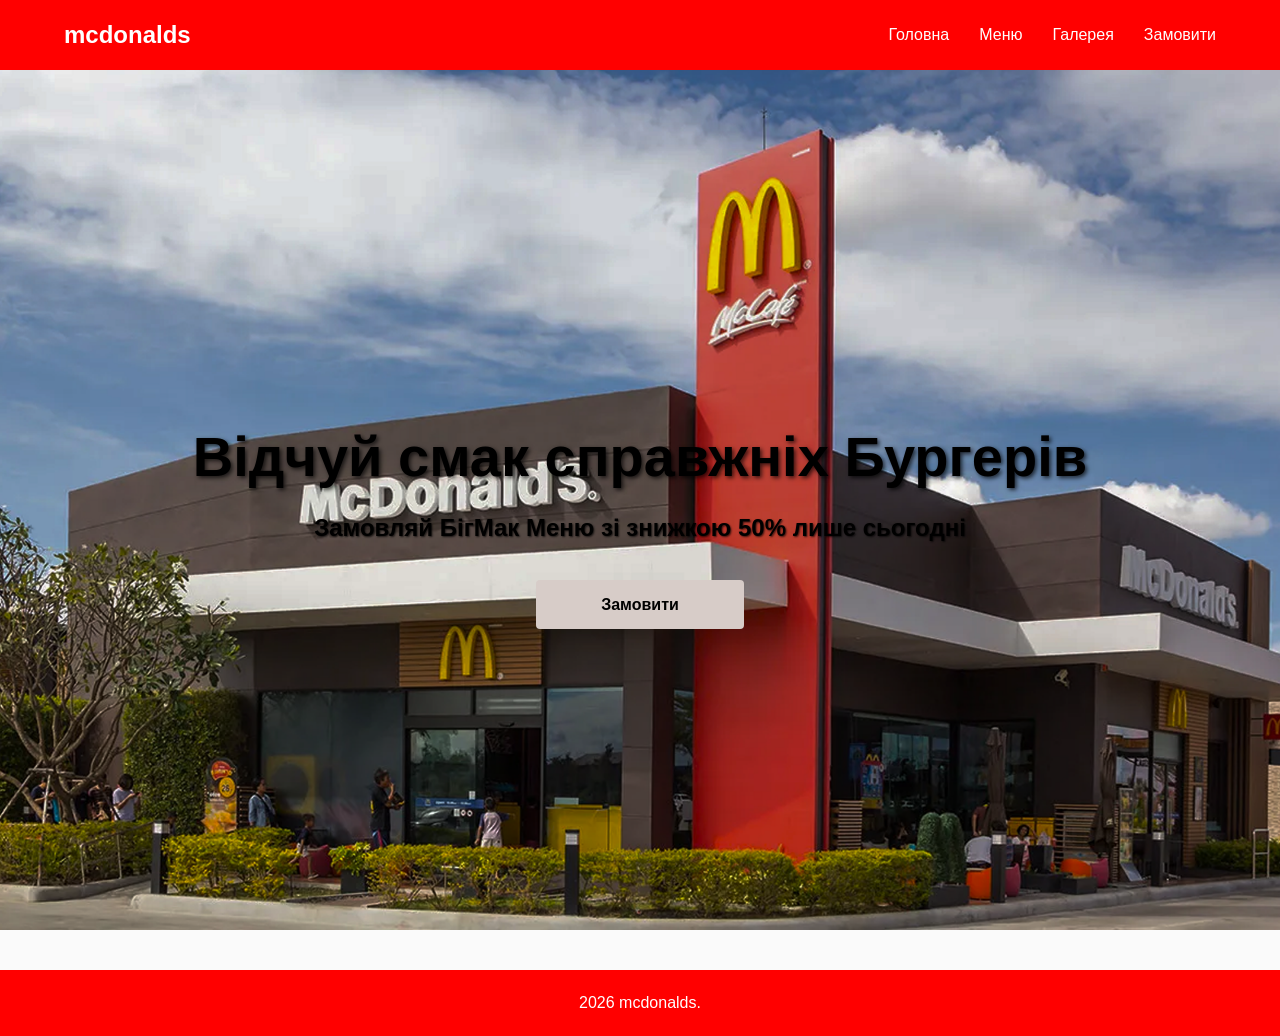
<file: artur/index.html>
<!DOCTYPE html>
<html lang="uk">
<head>
    <meta charset="UTF-8">
    <meta name="viewport" content="width=device-width, initial-scale=1.0">
    <title>mcdonalds</title>
    <link rel="stylesheet" href="style.css">
</head>
<body>

    <header class="navbar">
        <div class="logo">mcdonalds</div>

        <nav class="nav-menu" id="navMenu">
            <a href="index.html" class="active">Головна</a>
            <a href="#">Меню</a>
            <a href="#">Галерея</a>
            <a href="booking.html">Замовити</a>
        </nav>
    </header>
    <section class="parallax">
        <div class="hero-content">
            <h1>Відчуй смак справжніх Бургерів</h1>
            <p>Замовляй БігМак Меню зі знижкою 50% лише сьогодні</p>
            <a href="booking.html" class="btn">Замовити</a>
        </div>
    </section>

    <footer>
        <p>2026 mcdonalds.</p>
    </footer>

</body>
</html>
</file>
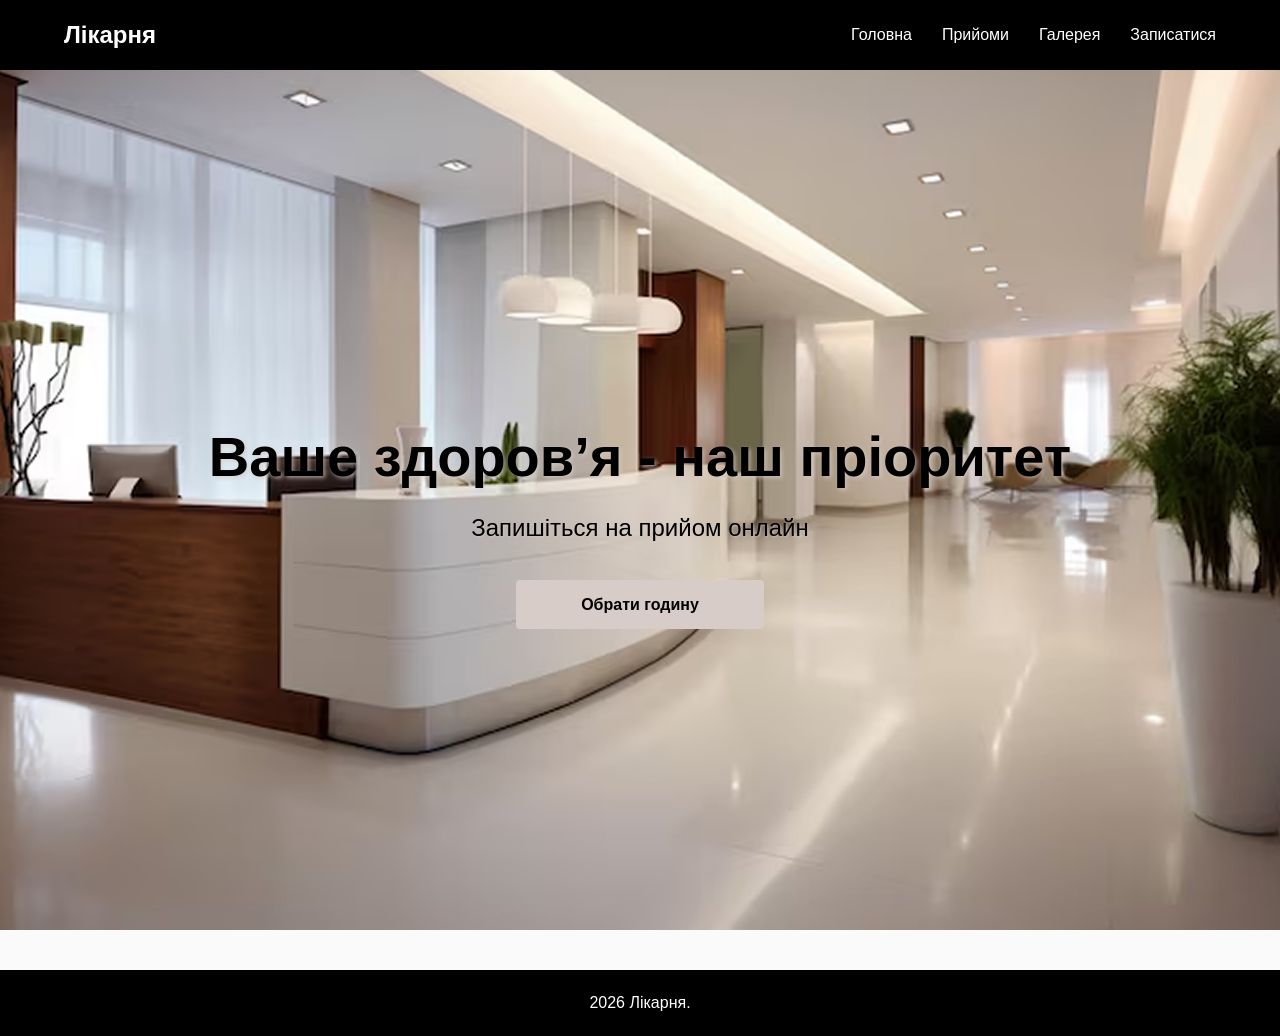
<file: bohdan-andriy/index.html>
<!DOCTYPE html>
<html lang="uk">
<head>
    <meta charset="UTF-8">
    <meta name="viewport" content="width=device-width, initial-scale=1.0">
    <title>Лікарня</title>
    <link rel="stylesheet" href="style.css">
</head>
<body>

    <header class="navbar">
        <div class="logo">Лікарня</div>

        <nav class="nav-menu" id="navMenu">
            <a href="index.html" class="active">Головна</a>
            <a href="#">Прийоми</a>
            <a href="#">Галерея</a>
            <a href="booking.html">Записатися</a>
        </nav>
    </header>
    <section class="parallax">
        <div class="hero-content">
            <h1>Ваше здоров’я - наш пріоритет</h1>
            <p>Запишіться на прийом онлайн</p>
            <a href="booking.html" class="btn">Обрати годину</a>
        </div>
    </section>

    <footer>
        <p>2026 Лікарня.</p>
    </footer>

</body>
</html>
</file>
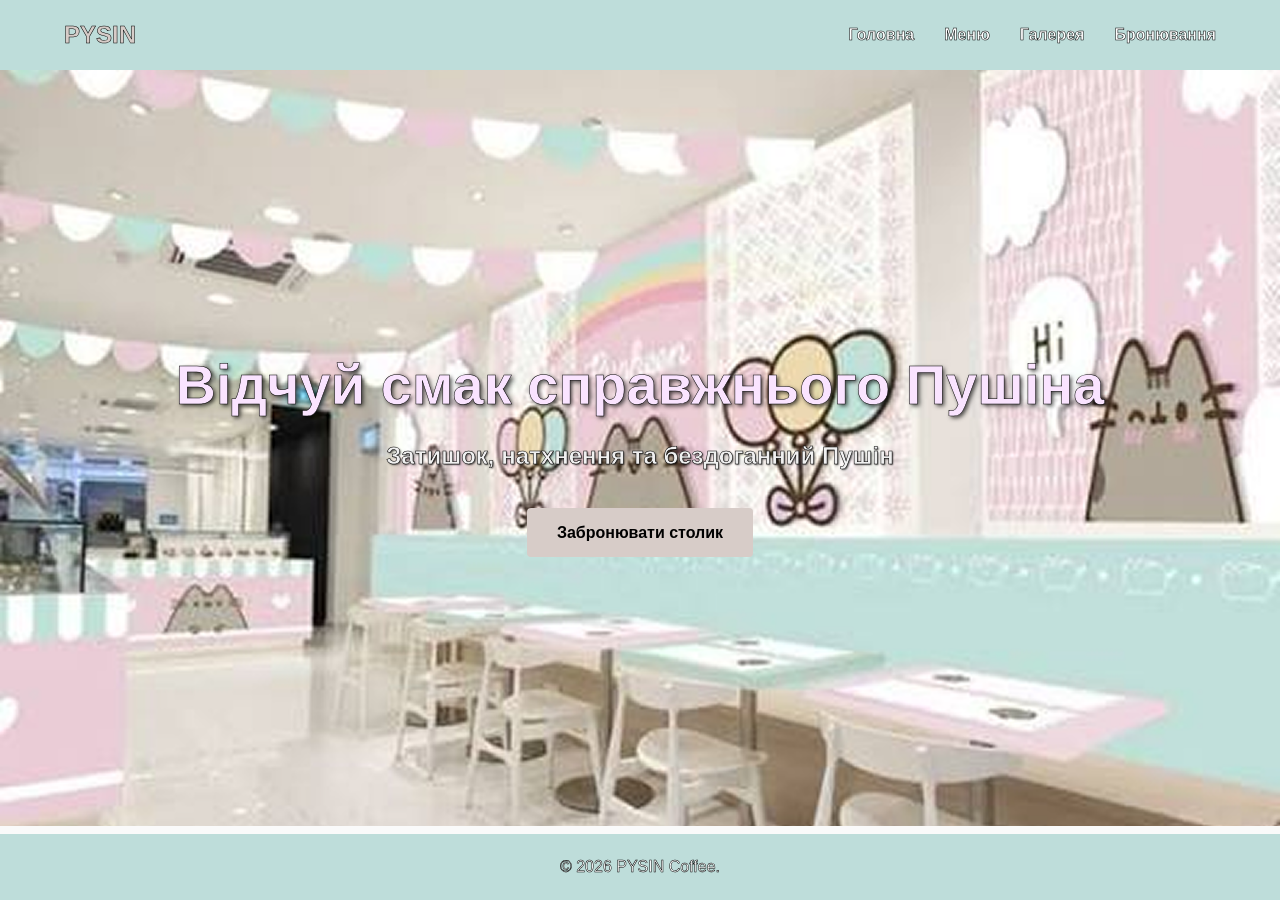
<file: nastia-marusia/index.html>
<!DOCTYPE html>
<html lang="uk">
<head>
    <meta charset="UTF-8">
    <meta name="viewport" content="width=device-width, initial-scale=1.0">
    <title>PYSIN Coffee</title>
    <link rel="stylesheet" href="style.css">
</head>
<body>

    <header class="navbar">
        <div class="logo">PYSIN</div>

        <nav class="nav-menu" id="navMenu">
            <a href="index.html" class="active">Головна</a>
            <a href="#">Меню</a>
            <a href="#">Галерея</a>
            <a href="booking.html">Бронювання</a>
        </nav>
    </header>
    <section class="parallax">
        <div class="hero-content">
            <h1>Відчуй смак справжнього Пушіна</h1>
            <p>Затишок, натхнення та бездоганний Пушін</p>
            <a href="booking.html" class="btn">Забронювати столик</a>
        </div>
    </section>

    <footer>
        <p>© 2026 PYSIN Coffee.</p>
    </footer>

</body>
</html>
</file>
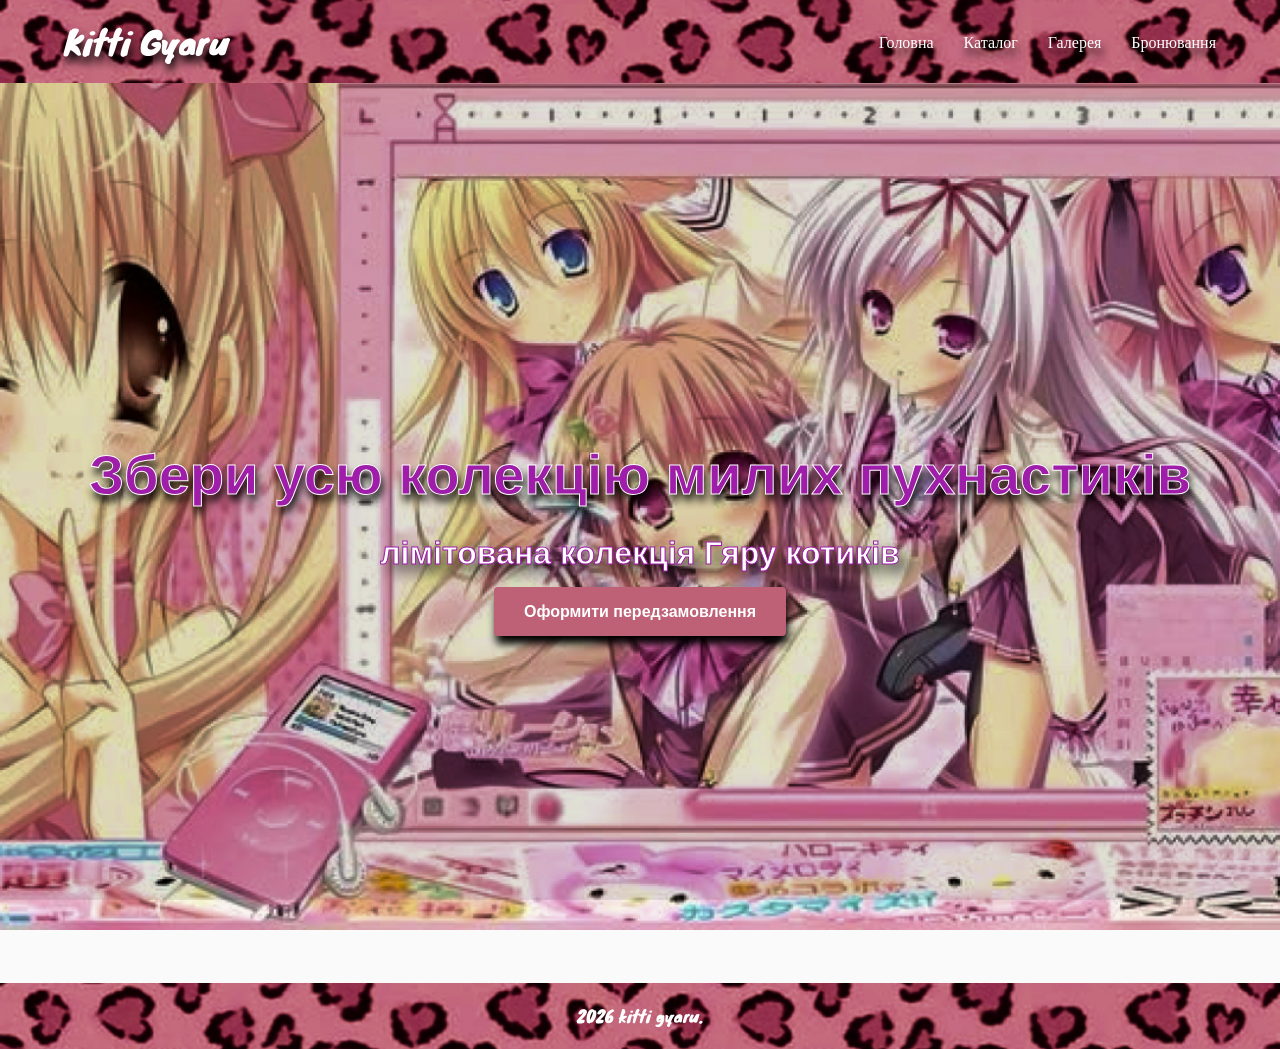
<file: nastia-zh/index.html>
<!DOCTYPE html>
<html lang="en">
<head>
    <meta charset="UTF-8">
    <meta name="viewport" content="width=device-width, initial-scale=1.0">
    <title>Kitti Gyaru | Головна</title>
    <link rel="stylesheet" href="style.css">
    <link rel="preconnect" href="https://fonts.googleapis.com">
    <link rel="preconnect" href="https://fonts.gstatic.com" crossorigin>
    <link href="https://fonts.googleapis.com/css2?family=Knewave&display=swap" rel="stylesheet">
</head>
<body>

    <header class="navbar">
        <div class="logo">Kitti Gyaru</div>

        <nav class="nav-menu" id="navMenu">
            <a href="index.html" class="active">Головна</a>
            <a href="#">Каталог</a>
            <a href="#">Галерея</a>
            <a href="booking.html">Бронювання</a>
        </nav>
    </header>
    <section class="parallax">
        <div class="hero-content">
            <h1>Збери усю колекцію милих пухнастиків</h1>
            <p>лімітована колекція Гяру котиків</p>
            <a href="booking.html" class="btn">Оформити передзамовлення</a>
        </div>
    </section>

    <footer>
        <p>2026 kitti gyaru.</p>
    </footer>
    
</body>
</html>
</file>
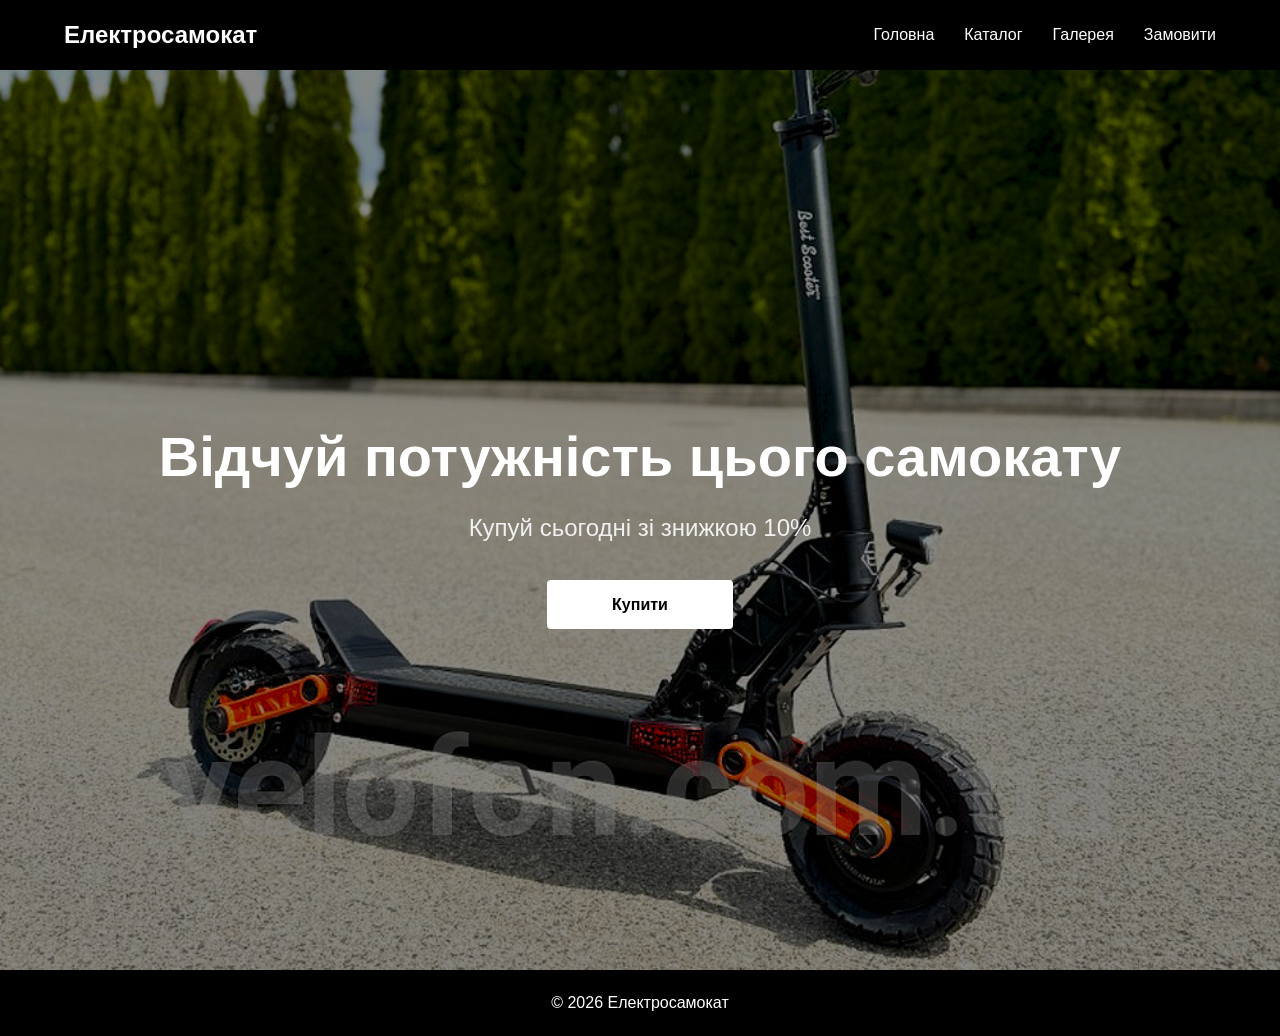
<file: oleksandr/index.html>
<!DOCTYPE html>
<html lang="uk">
<head>
    <meta charset="UTF-8">
    <meta name="viewport" content="width=device-width, initial-scale=1.0">
    <title>Самокати</title>
    <link rel="stylesheet" href="style.css">
</head>
<body>
 
 <header class="navbar">
     <div class="logo">Електросамокат</div>
     
     <nav class="nav-menu" id="navMenu">
         <a href="index.html" class="active">Головна</a>
         <a href="#">Каталог</a>
         <a href="#">Галерея</a>
         <a href="booking.html">Замовити</a>
     </nav>
 </header>

<section class="parallax">
    <div class="hero-content">
        <h1>Відчуй потужність цього самокату</h1>
        <p>Купуй сьогодні зі знижкою 10%</p>
        <a href="booking.html" class="btn">Купити</a>
    </div>
</section>

   <footer>
       <p>© 2026 Електросамокат</p>
   </footer>
</file>
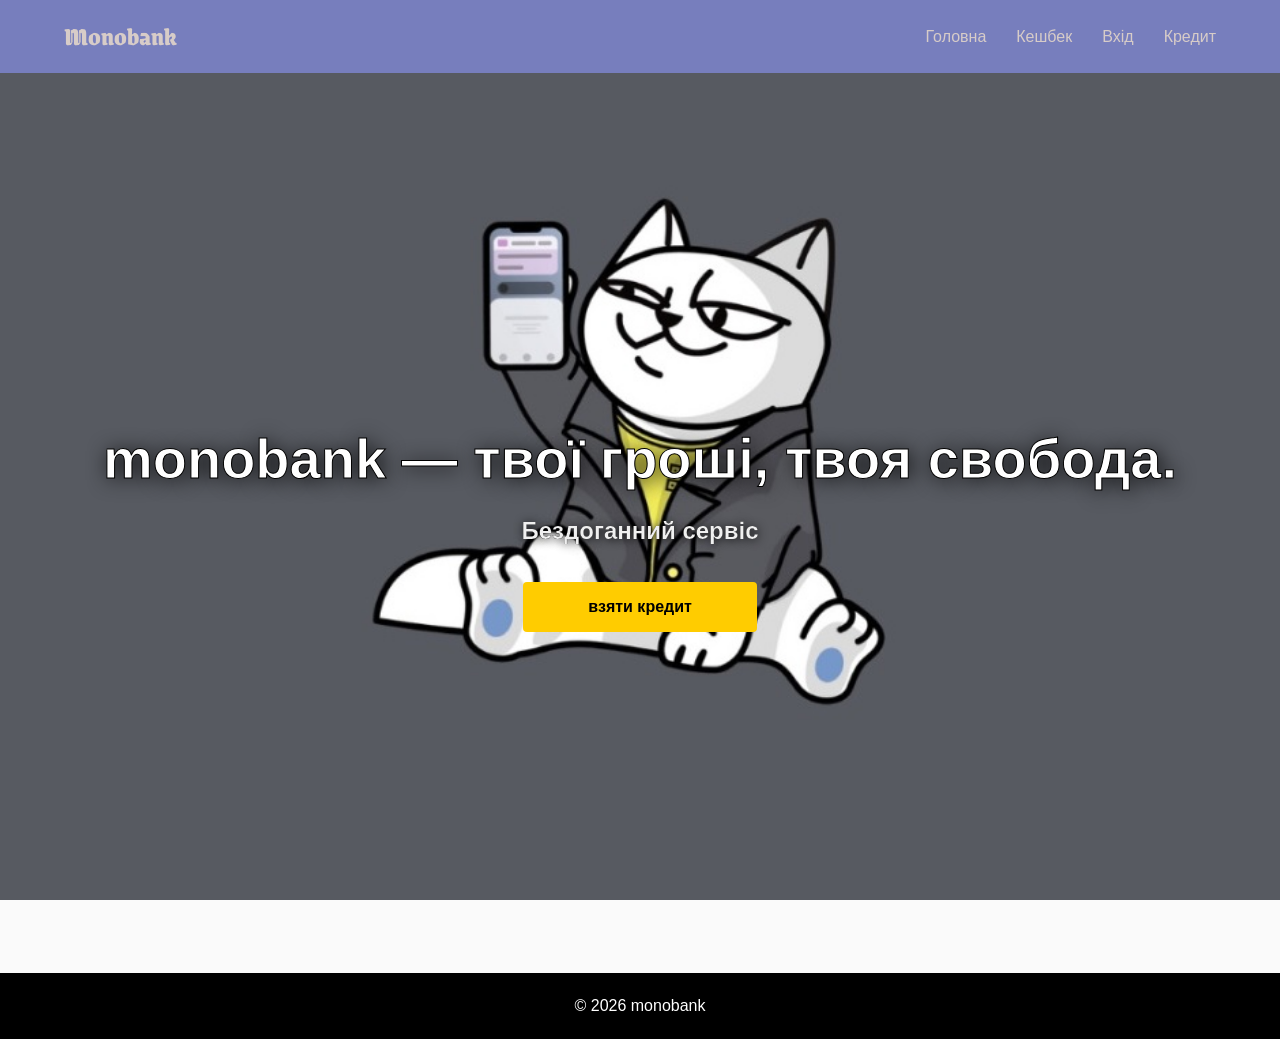
<file: sofia-yulia/index.html>
<!DOCTYPE html>
<html lang="uk">
<head>
    <meta charset="UTF-8">
    <meta name="viewport" content="width=device-width, initial-scale=1.0">
<link rel="preconnect" href="https://fonts.googleapis.com">
<link rel="preconnect" href="https://fonts.gstatic.com" crossorigin>
<link href="https://fonts.googleapis.com/css2?family=Archivo+Black&family=Grenze+Gotisch:wght@100..900&display=swap" rel="stylesheet">
    <title>Monobank</title>
    <link rel="stylesheet" href="style.css">
</head>
<body>

    <header class="navbar">
        <div class="logo">Monobank</div>

        <nav class="nav-menu" id="navMenu">
            <a href="index.html" class="active">Головна</a>
            <a href="#">Кешбек</a>
            <a href="#">Вхід</a>
            <a href="booking.html">Кредит</a>
        </nav>
    </header>

    <section class="parallax">
        <div class="hero-content">
            <h1>monobank — твої гроші, твоя свобода.</h1>
            <p>Бездоганний сервіс</p>
            <a href="booking.html" class="btn">взяти кредит</a>
        </div>
    </section>

    <footer>
        <p>© 2026 monobank</p>
    </footer>

</body>
</html>
</file>
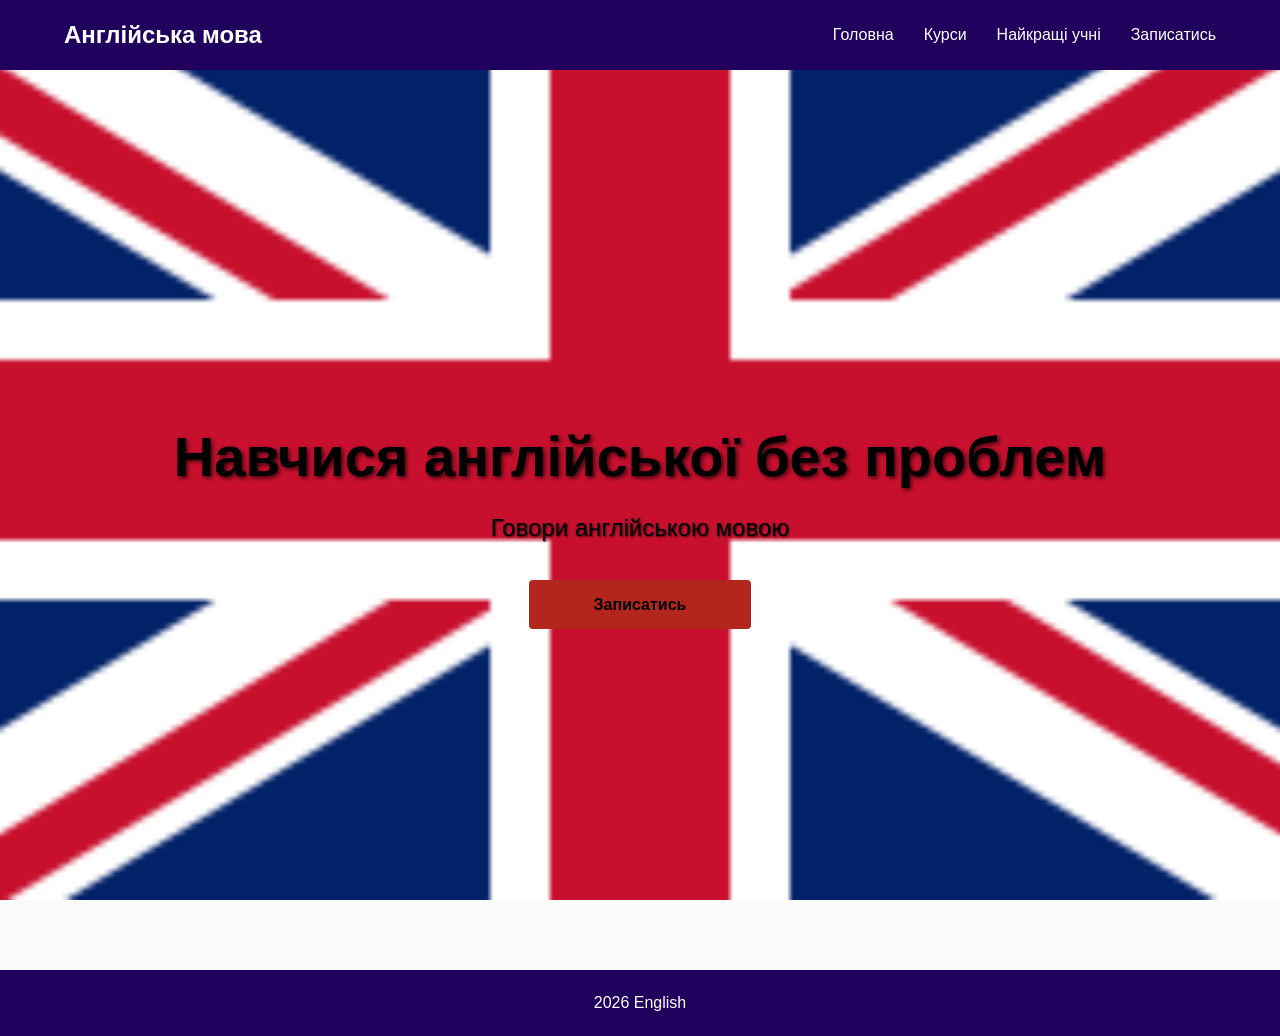
<file: viktoria/index.html>
<!DOCTYPE html>
<html lang="uk">
<head>
    <meta charset="UTF-8">
    <meta name="viewport" content="width=device-width, initial-scale=1.0">
    <title>Англійська мова</title>
    <link rel="stylesheet" href="style.css">
</head>
<body>

    <header class="navbar">
        <div class="logo">Англійська мова</div>

        <nav class="nav-menu" id="navMenu">
            <a href="index.html" class="active">Головна</a>
            <a href="#">Курси</a>
            <a href="#">Найкращі учні</a>
            <a href="booking.html">Записатись</a>
        </nav>
    </header>
    <section class="parallax">
        <div class="hero-content">
            <h1>Навчися англійської без проблем</h1>
            <p>Говори англійською мовою</p>
            <a href="booking.html" class="btn">Записатись</a>
        </div>
    </section>

    <footer>
        <p>2026 English</p>
    </footer>

</body>
</html>
</file>
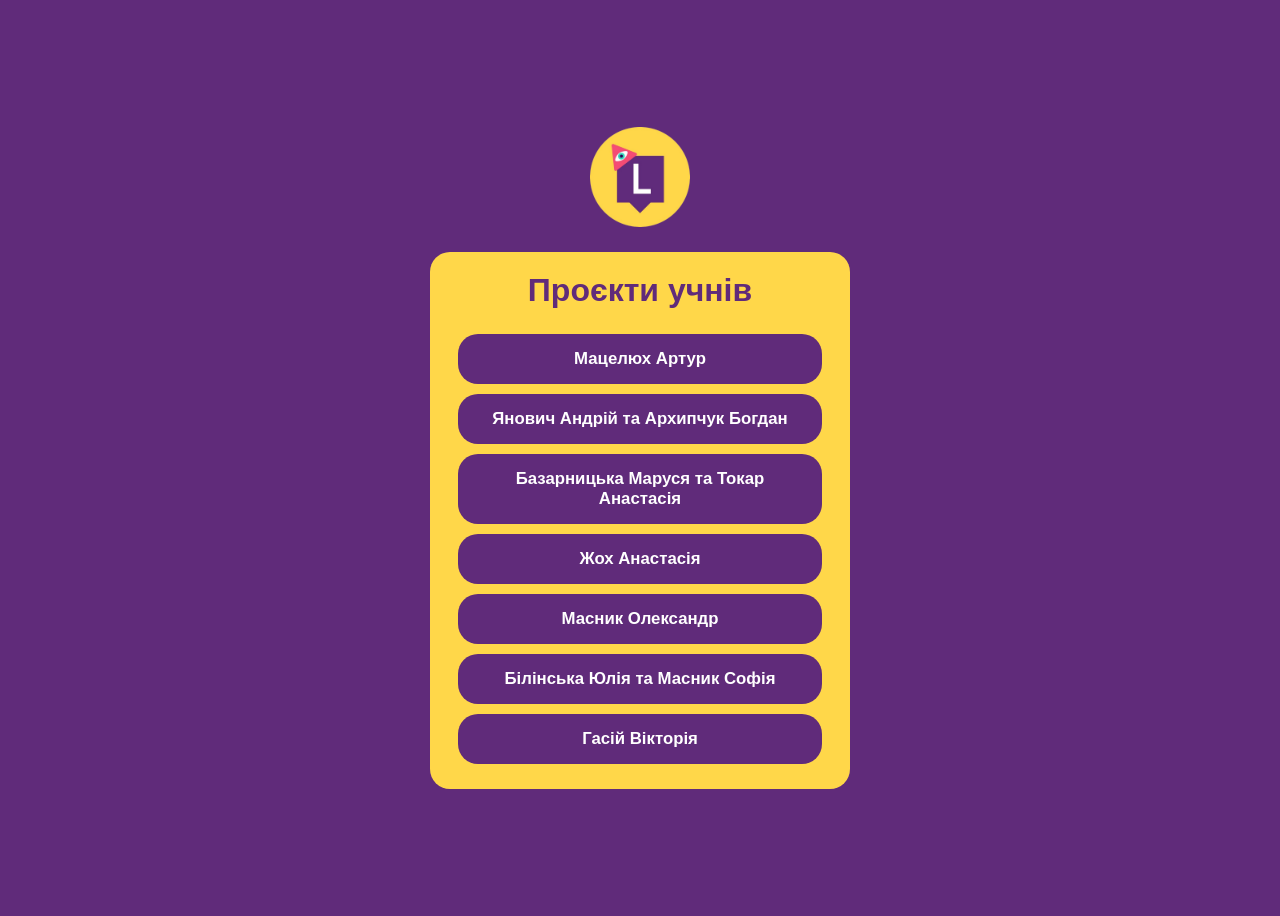
<file: main.html>
<!DOCTYPE html>
<html lang="en">
<head>
    <meta charset="UTF-8">
    <meta name="viewport" content="width=device-width, initial-scale=1.0">
    <link rel="stylesheet" href="style.css">
    <title>Проєкти</title>
</head>
<body>
    <img src="logika.jpg" width="100px">
    <div class="proj">
    <h1>Проєкти учнів</h1>
    <a href="artur/index.html">Мацелюх Артур</a>
    <a href="bohdan-andriy/index.html">Янович Андрій та Архипчук Богдан</a>
    <a href="nastia-marusia/index.html">Базарницька Маруся та Токар Анастасія</a>
    <a href="nastia-zh/index.html">Жох Анастасія</a>
    <a href="oleksandr/index.html">Масник Олександр</a>
    <a href="sofia-yulia/index.html">Білінська Юлія та Масник Софія</a>
    <a href="viktoria/index.html">Гасій Вікторія</a>
    </div>

</body>
</html>
</file>
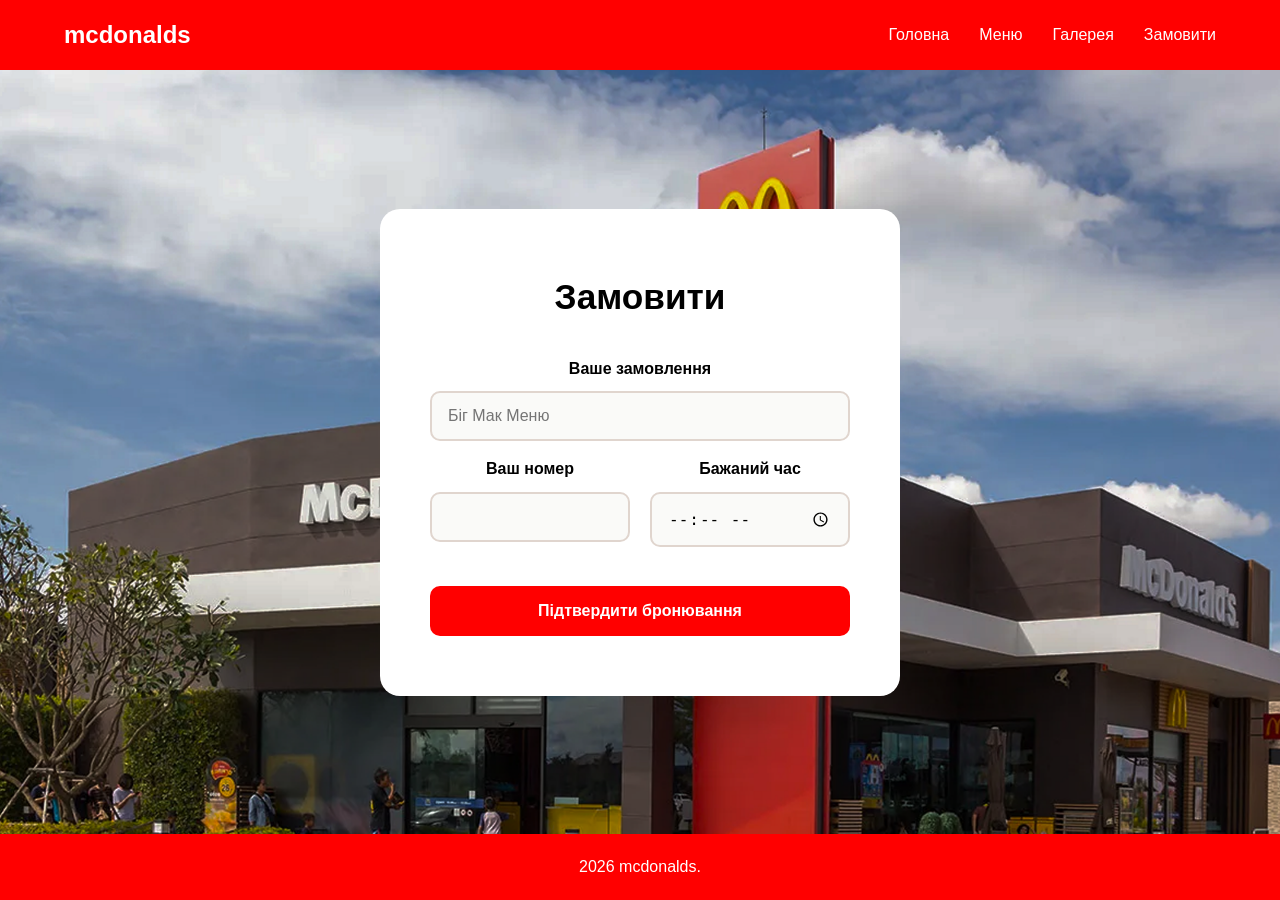
<file: artur/booking.html>
<!DOCTYPE html>
<html lang="uk">
<head>
    <meta charset="UTF-8">
    <meta name="viewport" content="width=device-width, initial-scale=1.0">
    <title>mcdonalds</title>
    <link rel="stylesheet" href="style.css">
</head>
<body>

    <header class="navbar">
        <div class="logo">mcdonalds</div>
        
        <nav class="nav-menu" id="navMenu">
            <a href="index.html">Головна</a>
            <a href="#">Меню</a>
            <a href="#">Галерея</a>
            <a href="booking.html" class="active">Замовити</a>
        </nav>
    </header>
    <section class="parallax booking-section">
        <div class="booking-form-container">
            <h2>Замовити</h2>
            <p class="form-description"></p>
            <form action="#" method="POST" id="bookingForm">
                <div class="form-group">
                    <label for="name">Ваше замовлення</label>
<input type="text" id="name" name="name" required placeholder="Біг Мак Меню">
                </div>
                
                <div class="form-row">
                    <div class="form-group form-group-half">
                        <label for="date">Ваш номер</label>
                        <input type="text" id="text" name="text" required>
                    </div>

                    <div class="form-group form-group-half">
                        <label for="time">Бажаний час</label>
<input type="time" id="time" name="time" min="09:00" max="22:00" required>
                    </div>
                </div>

<button type="button" class="btn btn-full" aria-required="false">Підтвердити бронювання</button>
            </form>
        </div>
    </section>
    
    <footer>
        <p>2026 mcdonalds.</p>
    </footer>
</body>
</html>
</file>
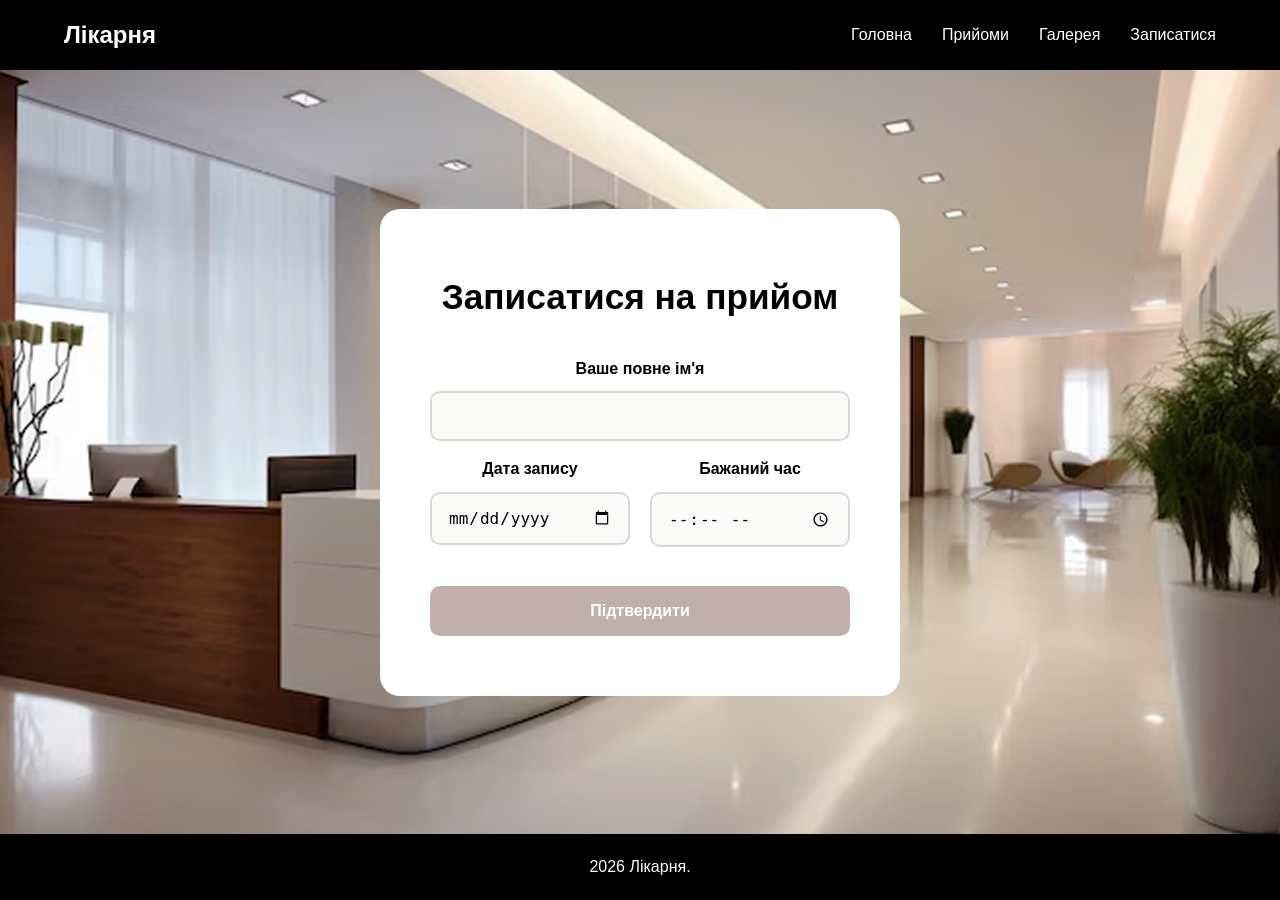
<file: bohdan-andriy/booking.html>
<!DOCTYPE html>
<html lang="uk">
<head>
    <meta charset="UTF-8">
    <meta name="viewport" content="width=device-width, initial-scale=1.0">
    <title>Лікарня</title>
    <link rel="stylesheet" href="style.css">
</head>
<body>

    <header class="navbar">
        <div class="logo">Лікарня</div>
        
        <nav class="nav-menu" id="navMenu">
            <a href="index.html">Головна</a>
            <a href="#">Прийоми</a>
            <a href="#">Галерея</a>
            <a href="booking.html" class="active">Записатися</a>
        </nav>
    </header>
    <section class="parallax booking-section">
        <div class="booking-form-container">
            <h2>Записатися на прийом</h2>
            <p class="form-description"></p>
            <form action="#" method="POST" id="bookingForm">
                <div class="form-group">
                    <label for="name">Ваше повне ім'я</label>
<input type="text" id="name" name="name" required>
                </div>
                
                <div class="form-row">
                    <div class="form-group form-group-half">
                        <label for="date">Дата запису</label>
                        <input type="date" id="date" name="date" required>
                    </div>

                    <div class="form-group form-group-half">
                        <label for="time">Бажаний час</label>
<input type="time" id="time" name="time" min="09:00" max="22:00" required>
                    </div>
                </div>

<button type="button" class="btn btn-full" aria-required="false">Підтвердити</button>
            </form>
        </div>
    </section>
    
    <footer>
        <p>2026 Лікарня.</p>
    </footer>
</body>
</html>
</file>
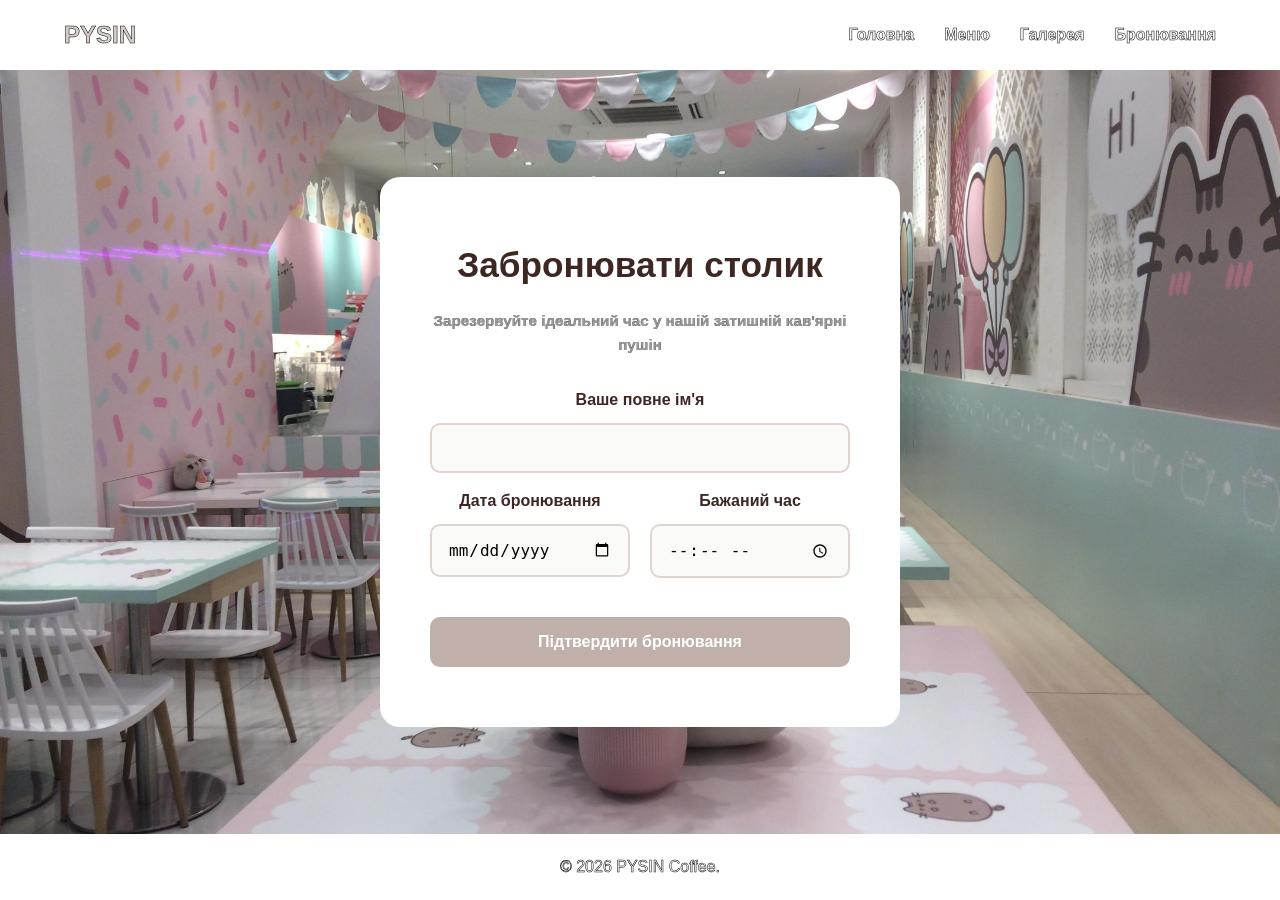
<file: nastia-marusia/booking.html>
<!DOCTYPE html>
<html lang="uk">
<head>
    <meta charset="UTF-8">
    <meta name="viewport" content="width=device-width, initial-scale=1.0">
    <title>Бронювання | PYSIN Coffee</title>
    <link rel="stylesheet" href="style.css">
</head>
<body>

        <header class="navbar navbooking">
        <div class="logo">PYSIN</div>

        <nav class="nav-menu" id="navMenu">
            <a href="index.html">Головна</a>
            <a href="#">Меню</a>
            <a href="#">Галерея</a>
            <a href="booking.html" class="active">Бронювання</a>
        </nav>

    </header>
    <section class="parallax2 booking-section">
        <div class="booking-form-container">
            <h2>Забронювати столик</h2>
            <p class="form-description">Зарезервуйте ідеальний час у нашій затишній кав'ярні пушін</p>
            <form action="#" method="POST" id="bookingForm">
                <div class="form-group">
                    <label for="name">Ваше повне ім'я</label>
<input type="text" id="name" name="name" required>
                </div>
                
                <div class="form-row">
                    <div class="form-group form-group-half">
                        <label for="date">Дата бронювання</label>
                        <input type="date" id="date" name="date" required>
                    </div>

                    <div class="form-group form-group-half">
                        <label for="time">Бажаний час</label>
<input type="time" id="time" name="time" min="09:00" max="22:00" required>
                    </div>
                </div>

<button type="button" class="btn btn-full" aria-required="false">Підтвердити бронювання</button>
            </form>
        </div>
    </section>
    
    <footer class="footer-booking">
        <p>© 2026 PYSIN Coffee.</p>
    </footer>
</body>
</html>
</file>
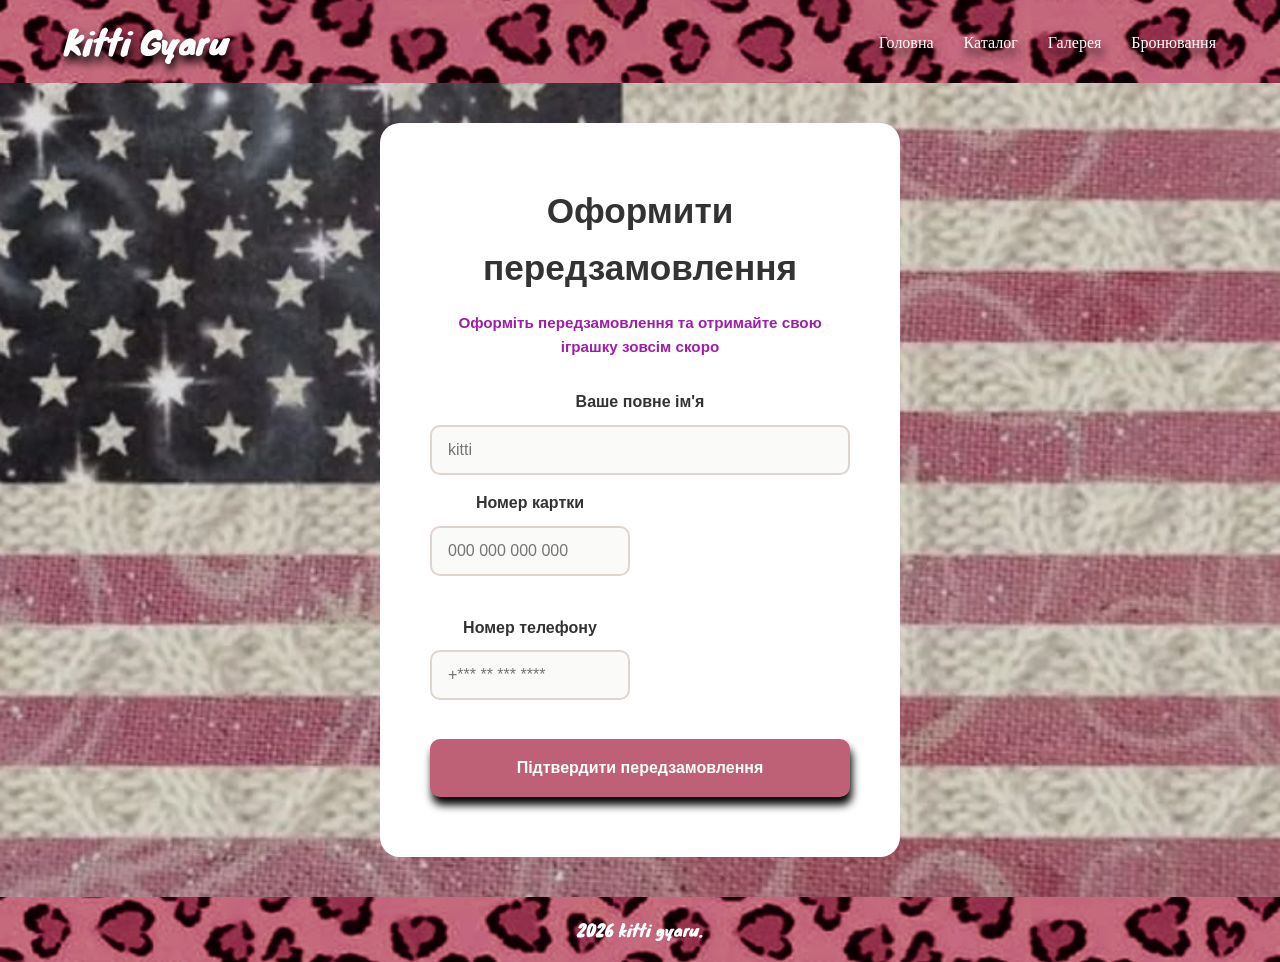
<file: nastia-zh/booking.html>
<!DOCTYPE html>
        <html lang="en">
        <head>
            <meta charset="UTF-8">
            <meta name="viewport" content="width=device-width, initial-scale=1.0">
            <title>Передзамовлення | Kitti Gyaru</title>
            <link rel="stylesheet" href="style.css">
            <link rel="preconnect" href="https://fonts.googleapis.com">
            <link rel="preconnect" href="https://fonts.gstatic.com" crossorigin>
            <link href="https://fonts.googleapis.com/css2?family=Knewave&display=swap" rel="stylesheet">
        </head>
        <body>

            <header class="navbar">
                <div class="logo">Kitti Gyaru</div>

                <nav class="nav-menu" id="navMenu">
                    <a href="index.html">Головна</a>
                    <a href="#">Каталог</a>
                    <a href="#">Галерея</a>
                    <a href="booking.html" class="active">Бронювання</a>
                </nav>
            </header>
            <section class="form booking-section">
                <div class="booking-form-container">
                    <h2>Оформити передзамовлення</h2>
                    <p class="form-description">Оформіть передзамовлення та отримайте свою іграшку зовсім скоро</p>
                    <form action="#" method="Post" id="bookingForm">
                        <div class="form-group">
                            <label for="name">Ваше повне ім'я</label>
                            <input type="text" id="name" name="name" required placeholder="kitti">
                        </div>

                        <div class="form-row">
                            <div class="form-group form-group-half">
                                <label for="text">Номер картки</label>
                                <input type="text" id="text" name="text" required placeholder="000 000 000 000">
                            </div>
                        </div>

                        <div class="form-row">
                            <div class="form-group form-group-half">
                                <label for="text">Номер телефону</label>
                                <input type="text" id="text" name="text" required placeholder="+*** ** *** ****">
                            </div>
                        </div>

                        <div type="button" class="btn btn-full" aria-required="false">Підтвердити передзамовлення</div>
                    </form>

                </div>
            </section>

            <footer>
                <p>2026 kitti gyaru.</p>
            </footer>
        </body>
        </html>
</file>
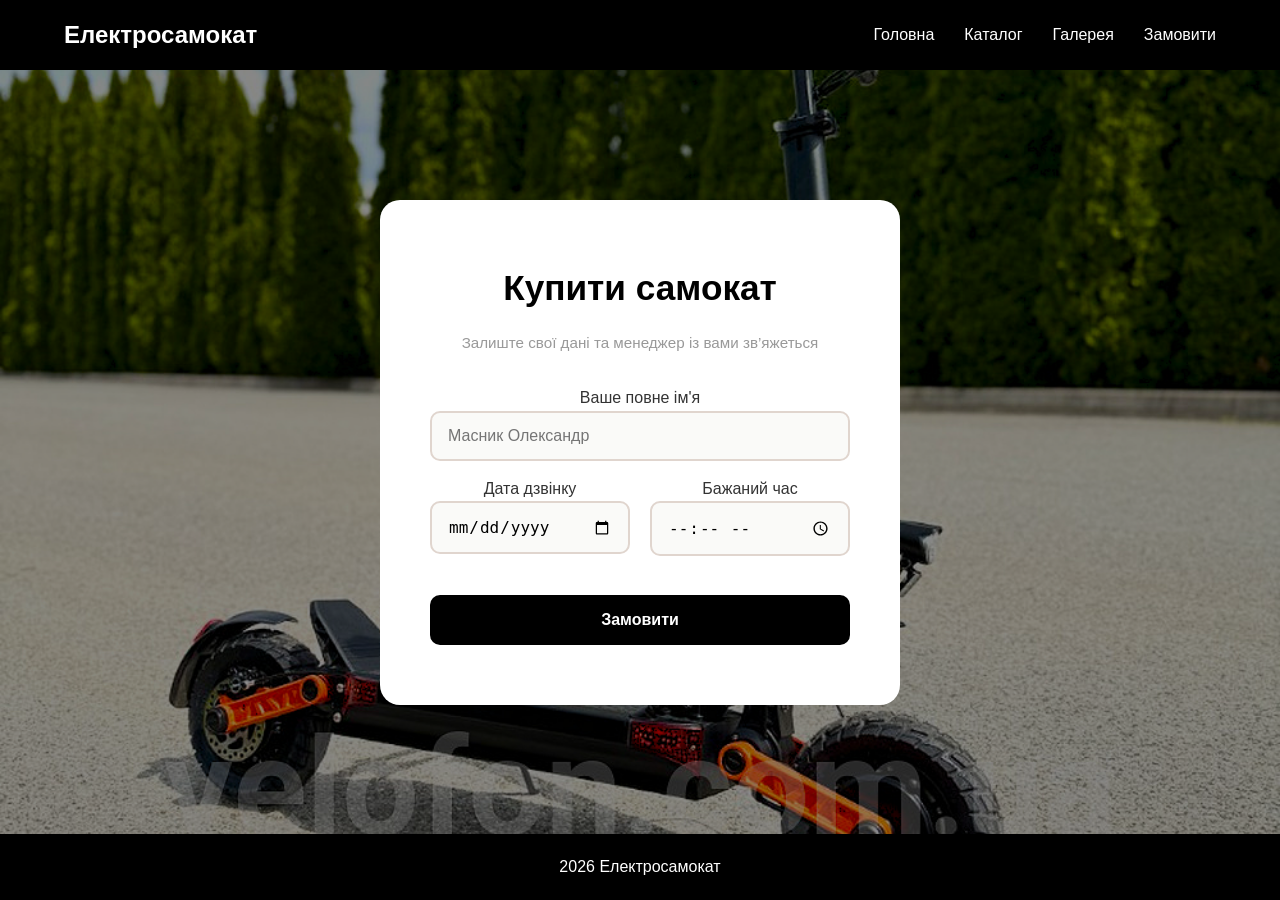
<file: oleksandr/booking.html>
<!DOCTYPE html>
<html lang="uk">
<head>
    <meta charset="UTF-8">
    <meta name="viewport" content="width=device-width, initial-scale=1.0">
    <title>Самокати</title>
    <link rel="stylesheet" href="style.css">
</head>
<body>
 
 <header class="navbar">
     <div class="logo">Електросамокат</div>
     
     <nav class="nav-menu" id="navMenu">
         <a href="index.html" class="active">Головна</a>
         <a href="#">Каталог</a>
         <a href="#">Галерея</a>
         <a href="booking.html">Замовити</a>
     </nav>
 </header>
 
 <section class="parallax booking-section">
      <div class="booking-form-container">
          <h2>Купити самокат</h2>
         <p class="form-description">Залиште свої дані та менеджер із вами зв’яжеться</p>
        <form action='#' method="POST" id="bookingForm">
        <div class="form-group">
            <ladel for="name">Ваше повне ім'я</ladel>
            <input type="text" id="name" name="name" required placeholder="Масник Олександр">
        </div>
      <div class="form-row">
          <div class="form-group form-group-half">
              <ladel for="date">Дата дзвінку</ladel>
              <input type="date" id="name" name="date" required>
          </div>
      <div class="form-group form-group-half"
      <ladel for="time">Бажаний час</ladel>
      <input type="time" id="time" name="time" min="09:00" max="22:00" required>
      </div>
     </div>
     
     <button type="button" id="time" class="btn btn-full" aria-required="false">Замовити</button>
        </form>
        </div>
 </section>
 
 <footer>
     <p>2026 Електросамокат</p>
 </footer>  
 </body>
</html>
</file>
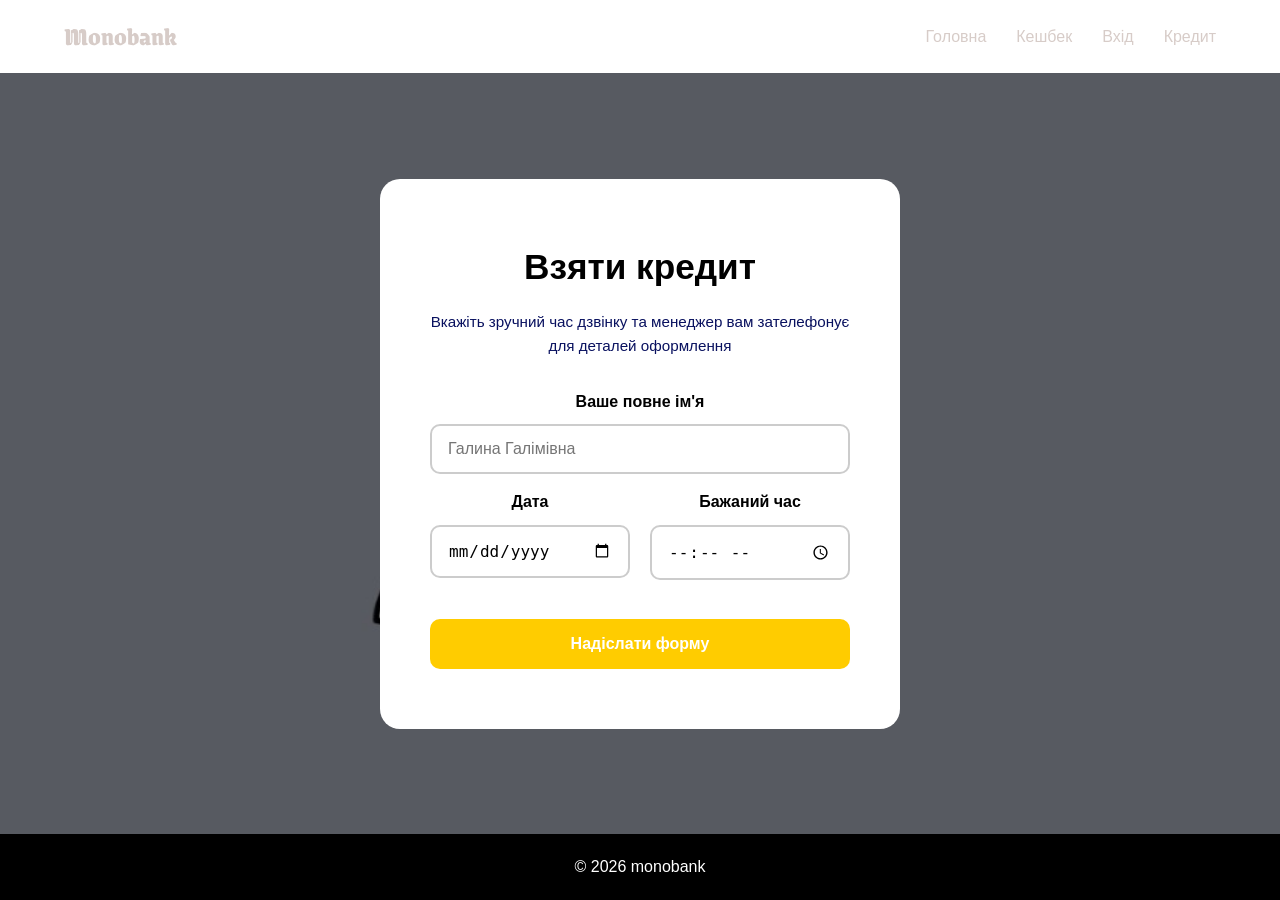
<file: sofia-yulia/booking.html>
<!DOCTYPE html>
<html lang="uk">
<head>
    <meta charset="UTF-8">
    <meta name="viewport" content="width=device-width, initial-scale=1.0">
<link rel="preconnect" href="https://fonts.googleapis.com">
<link rel="preconnect" href="https://fonts.gstatic.com" crossorigin>
<link href="https://fonts.googleapis.com/css2?family=Archivo+Black&family=Grenze+Gotisch:wght@100..900&display=swap" rel="stylesheet">
    <title>Monobank</title>
    <link rel="stylesheet" href="style.css">
</head>
<body>

    <header class="navbar bookbar">
        <div class="logo">Monobank</div>

        <nav class="nav-menu" id="navMenu">
            <a href="index.html" class="active">Головна</a>
            <a href="#">Кешбек</a>
            <a href="#">Вхід</a>
            <a href="booking.html">Кредит</a>
        </nav>
    </header>
    <section class="parallax booking-section">
        <div class="booking-form-container">
            <h2>Взяти кредит</h2>
            <p class="form-description">Вкажіть зручний час дзвінку та менеджер вам зателефонує для деталей оформлення</p>
            <form action="#" method="POST" id="bookingForm">
                <div class="form-group">
                    <label for="name">Ваше повне ім'я</label>
                    <input type="text" id="name" name="name" required placeholder="Галина Галімівна">
                </div>
                
                <div class="form-row">
                    <div class="form-group form-group-half">
                        <label for="date">Дата</label>
                        <input type="date" id="date" name="date" required>
                    </div>

                    <div class="form-group form-group-half">
                        <label for="time">Бажаний час</label>
                        <input type="time" id="time" name="time" min="09:00" max="22:00" required>
                    </div>
                </div>

                <button type="button" class="btn btn-full" aria-required="false">Надіслати форму</button>
            </form>
        </div>
    </section>
    
    <footer>
        <p>© 2026 monobank</p>
    </footer>
</body>
</html>
</file>
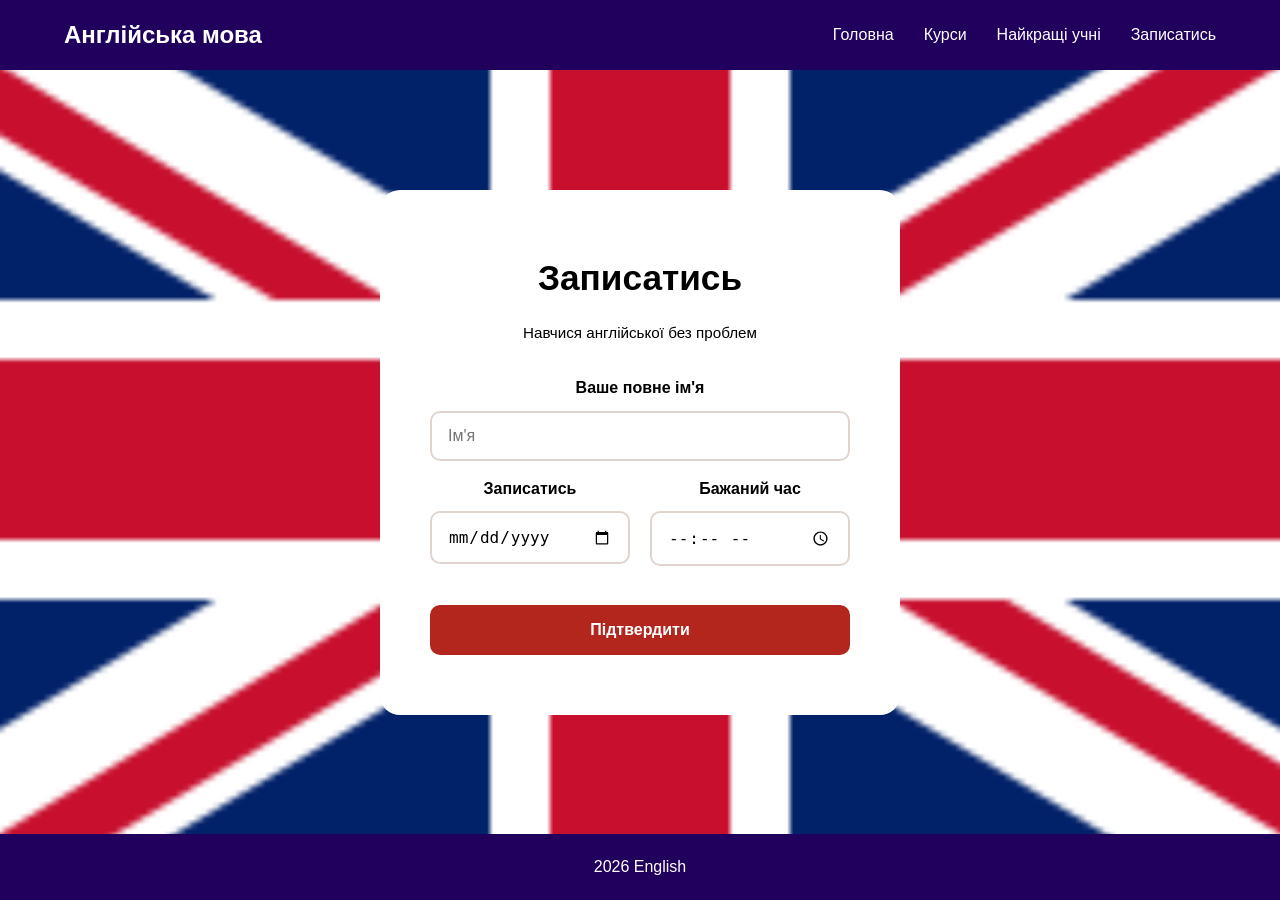
<file: viktoria/booking.html>
<!DOCTYPE html>
<html lang="uk">
<head>
    <meta charset="UTF-8">
    <meta name="viewport" content="width=device-width, initial-scale=1.0">
    <title>Англійська мова</title>
    <link rel="stylesheet" href="style.css">
</head>
<body>

    <header class="navbar">
        <div class="logo">Англійська мова</div>

        <nav class="nav-menu" id="navMenu">
            <a href="index.html" class="active">Головна</a>
            <a href="#">Курси</a>
            <a href="#">Найкращі учні</a>
            <a href="booking.html">Записатись</a>
        </nav>
    </header>
    <section class="parallax booking-section">
        <div class="booking-form-container">
            <h2>Записатись</h2>
            <p class="form-description">Навчися англійської без проблем</p>
            <form action="#" method="POST" id="bookingForm">
                <div class="form-group">
                    <label for="name">Ваше повне ім'я</label>
                    <input type="text" id="name" name="name" required placeholder="Ім'я">
                </div>
                
                <div class="form-row">
                    <div class="form-group form-group-half">
                        <label for="date">Записатись</label>
                        <input type="date" id="date" name="date" required>
                    </div>

                    <div class="form-group form-group-half">
                        <label for="time">Бажаний час</label>
                        <input type="time" id="time" name="time" min="09:00" max="22:00" required>
                    </div>
                </div>

                <button type="button" class="btn btn-full" aria-required="false">Підтвердити</button>
            </form>
        </div>
    </section>
    
    <footer>
        <p>2026 English</p>
    </footer>
</body>
</html>
</file>
<file: artur/style.css>
* {
    box-sizing: border-box;
    margin: 0;
    padding: 0;
}

body {
    font-family: 'Segoe UI', Tahoma, Geneva, Verdana, sans-serif;
    background-color: #fafafa;
    color: #333;
    line-height: 1.6;
    display: flex;
    flex-direction: column;
    min-height: 100vh;
}

.navbar {
    display: flex;
    justify-content: space-between;
    align-items: center;
    padding: 1rem 5%;
    background-color: red;
    color: #fff;
    position: sticky;
    top: 0;
    z-index: 100;
}

.logo {
    font-size: 1.5rem;
    font-weight: bold;
    color: white;
}

.nav-menu {
    display: flex;
    gap: 30px;
}

.nav-menu a {
    color: #fff;
    text-decoration: none;
    font-weight: 500;
}

.parallax {
    background-image: url('bg.png');
    height: 100vh;
    background-attachment: fixed;
    background-position: center;
    background-repeat: no-repeat;
    background-size: cover;
    display: flex;
    align-items: center;
    justify-content: center;
    text-align: center;
}

.hero-content h1 {
    font-size: 3.5rem;
    color: black;
    text-shadow: 2px 2px 4px rgba(0,0,0,0.7);
    margin-bottom: 0.5rem;
}

.hero-content p {
    font-size: 1.5rem;
    color: black;
    margin-bottom: 2rem;
    font-weight: bold;
    text-shadow: 1px 1px 2px rgba(0,0,0,0.7);
}

.btn {
    display: inline-block;
    padding: 12px 65px;
    background-color: #d7ccc8;
    color: black;
    text-decoration: none;
    font-weight: bold;
    border-radius: 4px;
    border: none;
    cursor: pointer;
}

footer {
    background-color: red;
    color: #fff;
    text-align: center;
    padding: 20px 0;
    margin-top: auto;
}

.booking-section {
    flex: 1;
    display: flex;
    align-items: center;
    justify-content: center;
    padding: 40px 20px;
}

.booking-form-container {
    background: white;
    padding: 60px 50px;
    border-radius: 20px;
    width: 100%;
    max-width: 520px;
}

.booking-form-container h2 {
    color: black;
    margin-bottom: 15px;
    text-align: center;
    font-size: 2.2rem;
    font-weight: 700;
}

.form-description {
    text-align: center;
    color: #999;
    font-size: 0.95rem;
    margin-bottom: 30px;
}

.form-group {
    margin-bottom: 15px;
}

.form-row {
    display: grid;
    grid-template-columns: 1fr 1fr;
    gap: 20px;
    margin-bottom: 24px;
}

label {
    display: block;
    margin-bottom: 10px;
    font-weight: 600;
    color: black;
}

input {
    width: 100%;
    padding: 14px 16px;
    border: 2px solid #e0d5ce;
    border-radius: 10px;
    font-size: 1rem;
    background: #fafaf8;
}

.btn-full {
    width: 100%;
    padding: 16px;
    font-size: 1rem;
    font-weight: 700;
    background: red;
    color: #fff;
    border-radius: 10px;
    cursor: pointer;
}
</file>
<file: bohdan-andriy/style.css>
* {
    box-sizing: border-box;
    margin: 0;
    padding: 0;
}

body {
    font-family: 'Segoe UI', Tahoma, Geneva, Verdana, sans-serif;
    background-color: #fafafa;
    color: #333;
    line-height: 1.6;
    display: flex;
    flex-direction: column;
    min-height: 100vh;
}

.navbar {
    display: flex;
    justify-content: space-between;
    align-items: center;
    padding: 1rem 5%;
    background-color: black;
    color: #fff;
    position: sticky;
    top: 0;
    z-index: 100;
}

.logo {
    font-size: 1.5rem;
    font-weight: bold;
    color: white;
}

.nav-menu {
    display: flex;
    gap: 30px;
}

.nav-menu a {
    color: #fff;
    text-decoration: none;
    font-weight: 500;
}

.parallax {
    background-image: url('bg.png');
    height: 100vh;
    background-attachment: fixed;
    background-position: center;
    background-repeat: no-repeat;
    background-size: cover;
    display: flex;
    align-items: center;
    justify-content: center;
    text-align: center;
}

.hero-content h1 {
    font-size: 3.5rem;
    color: black;
    text-shadow: 2px 2px 4px rgba(215, 204, 200,0.7);
    margin-bottom: 0.5rem;
}

.hero-content p {
    font-size: 1.5rem;
    color: black;
    margin-bottom: 2rem;
    text-shadow: 1px 1px 2px rgba(215, 204, 200,0.7);
}

.btn {
    display: inline-block;
    padding: 12px 65px;
    background-color: #d7ccc8;
    color: black;
    text-decoration: none;
    font-weight: bold;
    border-radius: 4px;
    border: none;
    cursor: pointer;
}

footer {
    background-color: black;
    color: #fff;
    text-align: center;
    padding: 20px 0;
    margin-top: auto;
}

.booking-section {
    flex: 1;
    display: flex;
    align-items: center;
    justify-content: center;
    padding: 40px 20px;
}

.booking-form-container {
    background: white;
    padding: 60px 50px;
    border-radius: 20px;
    width: 100%;
    max-width: 520px;
}

.booking-form-container h2 {
    color: black;
    margin-bottom: 15px;
    text-align: center;
    font-size: 2.2rem;
    font-weight: 700;
}

.form-description {
    text-align: center;
    color: #999;
    font-size: 0.95rem;
    margin-bottom: 30px;
}

.form-group {
    margin-bottom: 15px;
}

.form-row {
    display: grid;
    grid-template-columns: 1fr 1fr;
    gap: 20px;
    margin-bottom: 24px;
}

label {
    display: block;
    margin-bottom: 10px;
    font-weight: 600;
    color: black;
}

input {
    width: 100%;
    padding: 14px 16px;
    border: 2px solid #e0d5ce;
    border-radius: 10px;
    font-size: 1rem;
    background: #fafaf8;
}

.btn-full {
    width: 100%;
    padding: 16px;
    font-size: 1rem;
    font-weight: 700;
    background: #c1b0aa;
    color: #fff;
    border-radius: 10px;
    cursor: pointer;
}
</file>
<file: nastia-marusia/style.css>
* {
    box-sizing: border-box;
    margin: 0;
    padding: 0;
}

body {
    font-family: 'Segoe UI', Tahoma, Geneva, Verdana, sans-serif;
    background-color: #fafafa;
    color: #333;
    line-height: 1.6;
    display: flex;
    flex-direction: column;
    min-height: 100vh;
}

.navbar {
    display: flex;
    justify-content: space-between;
    align-items: center;
    padding: 1rem 5%;
    background-color: #BEDDDA;
    color: #fff;
    position: sticky;
    top: 0;
    z-index: 100;
}

.logo {
    font-size: 1.5rem;
    font-weight: bold;
    color: #d7ccc8;
}

.nav-menu {
    display: flex;
    gap: 30px;
}

.nav-menu a {
    color: #fff;
    text-decoration: none;
    font-weight: bold;
}

header{
    -webkit-text-stroke: 0.5px black;
}

.parallax {
    background-image: url('bg1.png');
    height: 84vh;
    background-attachment: fixed;
    background-position: center;
    background-repeat: no-repeat;
    background-size: cover;
    display: flex;
    align-items: center;
    justify-content: center;
    text-align: center;
}

.parallax2 {
    background-image: url('bg2.png');
    height: 100vh;
    background-attachment: fixed;
    background-position: center;
    background-repeat: no-repeat;
    background-size: cover;
    display: flex;
    align-items: center;
    justify-content: center;
    text-align: center;
}

.hero-content h1 {
    -webkit-text-stroke: 0.5px black;
    font-size: 3.5rem;
    color: #FAE4FF;
    text-shadow: 2px 2px 4px rgba(0,0,0,0.7);
    margin-bottom: 0.5rem;
}

.hero-content p {
    -webkit-text-stroke: 0.5px black;
    font-weight: bold;
    font-size: 1.5rem;
    color: #f0f0f0;
    margin-bottom: 2rem;
    text-shadow: 1px 1px 2px rgba(0,0,0,0.7);
}

.btn {
    display: inline-block;
    padding: 12px 30px;
    background-color: #d7ccc8;
    color: black;
    text-decoration: none;
    font-weight: bold;
    border-radius: 4px;
    border: none;
    cursor: pointer;
}

footer {
    background-color: #BEDDDA;
    color: #fff;
    text-align: center;
    padding: 20px 0;
    margin-top: auto;
    -webkit-text-stroke: 0.5px black;
}

.booking-section {
    flex: 1;
    display: flex;
    align-items: center;
    justify-content: center;
    padding: 40px 20px;
}

.booking-form-container {
    background: white;
    padding: 60px 50px;
    border-radius: 20px;
    width: 100%;
    max-width: 520px;
}

.booking-form-container h2 {
    color: #3e2723;
    margin-bottom: 15px;
    text-align: center;
    font-size: 2.2rem;
    font-weight: 700;
}

.form-description {
    text-align: center;
    color: #999;
    font-size: 0.95rem;
    margin-bottom: 30px;
    font-weight: bold;
    -webkit-text-stroke: 0.2px black;
}

.form-group {
    margin-bottom: 15px;
}

.form-row {
    display: grid;
    grid-template-columns: 1fr 1fr;
    gap: 20px;
    margin-bottom: 24px;
}

label {
    display: block;
    margin-bottom: 10px;
    font-weight: 600;
    color: #3e2723;
}

input {
    width: 100%;
    padding: 14px 16px;
    border: 2px solid #e0d5ce;
    border-radius: 10px;
    font-size: 1rem;
    background: #fafaf8;
}

.btn-full {
    width: 100%;
    padding: 16px;
    font-size: 1rem;
    font-weight: 700;
    background: #c1b0aa;
    color: #fff;
    border-radius: 10px;
    cursor: pointer;
}

.footer-booking{
        background-color: white;
    color: #fff;
    text-align: center;
    padding: 20px 0;
    margin-top: auto;
    -webkit-text-stroke: 0.5px black;
}

.navbooking{
    background-color: white;
}
</file>
<file: nastia-zh/style.css>
*{
    box-sizing: border-box;
    margin: 0;
    padding: 0;
}

body{
    font-family: Russo One, Knewave;
    background-color: #fafafa;
    color: #333;
    line-height: 1.6;
    display: flex;
    flex-direction: column;
    min-height: 100vh;    
}

.navbar {
    display: flex;
    justify-content: space-between;
    align-items: center;
    padding: 1rem 5%;
    background: url('image/77.png') no-repeat center/cover;
    color: #fff;
    text-shadow: 2px 7px 8px black;
    position: sticky;
    top: 0;
    z-index: 100;
}

.logo {
    font-family: "Knewave", system-ui;
    font-weight: 400;
    font-style: normal;
    font-size: 32px;
    color: #fff;
    text-shadow: 2px 7px 8px black;
}

.nav-menu{
    display: flex;
    gap: 30px;
}

.nav-menu a {
    color: #fff;
    text-decoration: none;
    font-weight: 500;
    transition: all 0.3s ease-in-out;
}

.parallax{
    background: linear-gradient(rgba(0, 0, 0, 0.1), rgba(0, 0, 0, 0.1)), url('image/lili.jpg') no-repeat center / cover;
    height: 100vh;
    background-attachment: fixed;
    display: flex;
    align-items: center;
    justify-content: center;
    text-align: center;
}

.hero-content h1 {
    font-family: "Russo One", sans-serif;
    font-weight: bold;
    font-style: normal;
    font-size: 3.5rem;
    color: #9E1DA9;
    -webkit-text-stroke: 1px #fff;
    text-shadow: 2px 7px 8px black;
    margin-bottom: 0.5rem;
}

.hero-content p {
    font-family: "Russo One", sans-serif;
    font-weight: bold;
    font-style: normal;
    font-size: 2rem;
    color: #fff;
    -webkit-text-stroke: 1px #9E1DA9;
    font-weight: bold;
    text-shadow: 8px 8px 15px black;
    margin-bottom: 0.5rem;
}

.btn{
    font-family: "Russo One", sans-serif;
    display: inline-block;
    font-style: normal;
    padding: 12px 30px;
    background-color: #BF6176;
    color: #fff;
    text-decoration: none;
    font-weight: bold;
    border-radius: 4px;
    border: 2px #fff;
    box-shadow: 2px 8px 8px black;
    cursor: pointer;
    transition: all 0.3s ease-in-out;
}

.form{
    background: linear-gradient(rgba(0, 0, 0, 0.1), rgba(0, 0, 0, 0.1)), url('image/usa.jpg') no-repeat center / cover;
    height: 100vh;
    background-attachment: fixed;
    display: flex;
    align-items: center;
    justify-content: center;
    text-align: center;
}

footer{
    background: url('./image/77.png') no-repeat center/cover;
    color: #fff;
    text-align: center;
    padding: 20px 0;
    margin-top: auto;
}

.booking-section{
    flex: 1;
    display: flex;
    align-items: center;
    justify-content: center;
    padding: 40px 20px;
}

.booking-form-container{
    background-color: white;
    padding: 60px 50px;
    border-radius: 20px;
    width: 100%;
    max-width: 520px;
}

.booking-form-container h2{
    font-family: "Russo One", sans-serif;
    font-weight: bold;
    font-style: normal;
    color: #333;
    margin-bottom: 15px;
    text-align: center;
    font-size: 2.2rem;
    font-weight: 700;
}

.form-description{
    font-family: "Russo One", sans-serif;
    font-weight: bold;
    font-style: normal;
    text-align: center;
    color: #9E1DA9;
    font-size: 0.95rem;
    margin-bottom: 30px;
}

.form-group{
    margin-bottom: 15px;
}

.form-row{
    display: grid;
    grid-template-columns: 1fr 1fr;
    gap: 20px;
    margin-bottom: 24px;
}

label{
    font-family: "Russo One", sans-serif;
    font-weight: bold;
    font-style: normal;
    display: block;
    margin-bottom: 10px;
    font-weight: 600;
    color: #333;
}

input{
    width: 100%;
    padding: 14px 16px;
    border: 2px solid #e0d5ce;
    border-radius: 10px;
    font-size: 1rem;
    background: #fafaf8;
    transition: all 0.3s ease-in-out;
}

.btn-full{
    width: 100%;
    padding: 16px;
    font-size: 1rem;
    font-weight: 700;
    background: #BF6176;
    color: #fff;
    border-radius: 10px;
    cursor: pointer;
}

.nav-menu a:hover{
    font-size: 18px;
    text-shadow: 5px 8px 8px #fff;
}

.btn:hover{
    transform: scale(1.1);
    
}

input:hover{
    transform: scale(1.1);
}

input:focus{
    border: 2px solid #BF6176;
}
</file>
<file: oleksandr/style.css>
*{
    box-sizing: border-box;
    margin: 0;
    padding: 0;
}

body {
    font-family: 'Segoe UI', Tahoma, Geneva, Verdana, sans-serif;
    background-color: #fafafa;
    color: #333;
    line-height: 1.6;
    display: flex;
    flex-direction: column;
    min-height: 100vh;
}
  
  
.navbar {
    display: flex;
    justify-content: space-between;
    align-items: center;
    padding: 1rem 5%;
    background-color: black;
    color: #fff;
    position: static;
    top: 0;
    z-index: 100;
} 
.logo {
    font-size: 1.5rem;
    font-weight: bold;
    color: white;
}

.nav-menu {
    display: flex;
    gap: 30px;
}

.nav-menu a {
    color: #fff;
    text-decoration: none;
    font-weight: 500;
}

.parallax {
    background-image: url('bg.png');
    height: 100vh;
    background-attachment: fixed;
    background-position: center;
    background-repeat: no-repeat;
    background-size: cover;
    display: flex;
    align-items: center;
    justify-content: center;
    text-align: center;
}

.hero-content h1 {
    font-size: 3.5rem;
    color: #fff;
    text-shadow: 2px 2px 4px rgba(0,0,0,0,7);
    margin-bottom: 0.5rem;
}

.hero-content p {
    font-size: 1.5rem;
    color: #f0f0f0;
    margin-bottom: 2rem;
    text-shadow: 1px 1px 2px  rgba(0,0,0,0,7);
}

.btn {
    display: inline-block;
    padding: 12px 65px;
    background-color: white;
    color: black;
    text-decoration: none;
    font-weight: bold;
    border-radius: 4px;
    border: none;
    cursor: pointer;
}

footer {
    background-color: black;
    color: #fff;
    text-align: center;
    padding: 20px 0;
    margin-top: auto;
}

.booking-section {
    flex: 1;
    display: flex;
    align-items: center;
    justify-content: center;
    padding: 40px 20px;
}

.booking-form-container {
    background: white;
    padding: 60px 50px;
    border-radius: 20px;
    width: 100%;
    max-width: 520px;
}

.booking-form-container h2 {
    color: black;
    margin-bottom: 15px;
    text-align: center;
    font-size: 2.2rem;
    font-weight: 700;
}

.form-description {
    text-align: center;
    color: #999;
    font-size: 0.95rem;
    margin-bottom: 30px;
}

.form-group {
    margin-bottom: 15px;
}

.form-row {
    display: grid;
    grid-template-columns: 1fr 1fr;
    gap: 20px;
    margin-bottom: 24px;
}

label {
    display: block;
    margin-bottom: 10px;
    font-weight: 600;
    color: black;
}

input {
    width: 100%;
    padding: 14px 16px;
    border: 2px solid #e0d5ce;
    border-radius: 10px;
    font-size: 1rem;
    background: #fafaf8;
}

.btn-full {
    width: 100%;
    padding: 16px;
    font-size: 1rem;
    font-weight:700;
    background: black;
    color: white;
    border-radius: 10px;
    cursor: pointer;
}
</file>
<file: sofia-yulia/style.css>
* {
    box-sizing: border-box;
    margin: 0;
    padding: 0;
}

body {
    font-family: 'Segoe UI', Tahoma, Geneva, Verdana, sans-serif;
    background-color: #fafafa;
    color: #333;
    line-height: 1.6;
    display: flex;
    flex-direction: column;
    min-height: 100vh;
}

.navbar {
    display: flex;
    justify-content: space-between;
    align-items: center;
    padding: 1rem 5%;
    background-color: #777EBD;
    color: #d7ccc8;
    position: sticky;
    top: 0;
    z-index: 100;
}

.logo {
    font-size: 1.6rem;
    font-weight: bold;
    color: #d7ccc8;

     font-family: "Grenze Gotisch", serif;
  font-optical-sizing: auto;
  font-weight: 900;
  font-style: normal;
}

.nav-menu {
    display: flex;
    gap: 30px;
}

.nav-menu a {
    color: #d7ccc8;
    text-decoration: none;
    font-weight: 500;
}

.parallax {
    background-image: url('bg.png');
    height: 100vh;
    background-attachment: fixed;
    background-position: center;
    background-repeat: no-repeat;
    background-size: cover;
    display: flex;
    align-items: center;
    justify-content: center;
    text-align: center;
}

.hero-content h1 {
    font-size: 3.5rem;
    color: #fff;
    text-shadow: 2px 2px 20px rgba(0,0,0,0.9);
    margin-bottom: 0.5rem;
    -webkit-text-stroke: 1px black;
}

.hero-content p {
    font-size: 1.5rem;
    color: #f0f0f0;
    font-weight: bold;
    margin-bottom: 2rem;
    text-shadow: 1px 1px 10px rgba(0,0,0,0.9);
    -webkit-text-stroke: 0.2px black;
}

.btn {
    display: inline-block;
    padding: 12px 65px;
    background-color: #FFCC00;
    color: black;
    text-decoration: none;
    font-weight: bold;
    border-radius: 4px;
    border: none;
    cursor: pointer;
}

footer {
    background-color: black;
    color: #fff;
    text-align: center;
    padding: 20px 0;
    margin-top: auto;
}

.bookbar{
    background: #FFFFFF;
}

.booking-section {
    flex: 1;
    display: flex;
    align-items: center;
    justify-content: center;
    padding: 40px 20px;
}

.booking-form-container {
    background: white;
    padding: 60px 50px;
    border-radius: 20px;
    width: 100%;
    max-width: 520px;
}

.booking-form-container h2 {
    color: black;
    margin-bottom: 15px;
    text-align: center;
    font-size: 2.2rem;
    font-weight: 700;
}

.form-description {
    text-align: center;
    color: #09115F;
    font-size: 0.95rem;
    margin-bottom: 30px;
}

.form-group {
    margin-bottom: 15px;
}

.form-row {
    display: grid;
    grid-template-columns: 1fr 1fr;
    gap: 20px;
    margin-bottom: 24px;
}

label {
    display: block;
    margin-bottom: 10px;
    font-weight: 600;
    color: black;
}

input {
    width: 100%;
    padding: 14px 16px;
    border: 2px solid #cccccc;
    border-radius: 10px;
    font-size: 1rem;
}

.btn-full {
    width: 100%;
    padding: 16px;
    font-size: 1rem;
    font-weight: 700;
    background: #FFCC00;
    color: #fff;
    border-radius: 10px;
    cursor: pointer;
}
</file>
<file: viktoria/style.css>
* {
    box-sizing: border-box;
    margin: 0;
    padding: 0;
}

body {
    font-family: 'Segoe UI', Tahoma, Geneva, Verdana, sans-serif;
    background-color: #fafafa;
    color: #333;
    line-height: 1.6;
    display: flex;
    flex-direction: column;
    min-height: 100vh;
}

.navbar {
    display: flex;
    justify-content: space-between;
    align-items: center;
    padding: 1rem 5%;
    background-color: #21005D;
    color: #fff;
    position: sticky;
    top: 0;
    z-index: 100;
}

.logo {
    font-size: 1.5rem;
    font-weight: bold;
    color: white;
}

.nav-menu {
    display: flex;
    gap: 30px;
}

.nav-menu a {
    color: #fff;
    text-decoration: none;
    font-weight: 500;
}

.parallax {
    background-image: url('bg.webp');
    height: 100vh;
    background-attachment: fixed;
    background-position: center;
    background-repeat: no-repeat;
    background-size: cover;
    display: flex;
    align-items: center;
    justify-content: center;
    text-align: center;
}

.hero-content h1 {
    font-size: 3.5rem;
    color: black;
    text-shadow: 2px 2px 4px rgba(0,0,0,0.7);
    margin-bottom: 0.5rem;
}

.hero-content p {
    font-size: 1.5rem;
    color: black;
    margin-bottom: 2rem;
    text-shadow: 1px 1px 2px rgba(0,0,0,0.7);
}

.btn {
    display: inline-block;
    padding: 12px 65px;
    background-color: #B3261E;
    color: black;
    text-decoration: none;
    font-weight: bold;
    border-radius: 4px;
    border: none;
    cursor: pointer;
}

footer {
    background-color: #21005D;
    color: #fff;
    text-align: center;
    padding: 20px 0;
    margin-top: auto;
}

.booking-section {
    flex: 1;
    display: flex;
    align-items: center;
    justify-content: center;
    padding: 40px 20px;
}

.booking-form-container {
    background: white;
    padding: 60px 50px;
    border-radius: 20px;
    width: 100%;
    max-width: 520px;
}

.booking-form-container h2 {
    color: black;
    margin-bottom: 15px;
    text-align: center;
    font-size: 2.2rem;
    font-weight: 700;
}

.form-description {
    text-align: center;
    color: black;
    font-size: 0.95rem;
    margin-bottom: 30px;
}

.form-group {
    margin-bottom: 15px;
}

.form-row {
    display: grid;
    grid-template-columns: 1fr 1fr;
    gap: 20px;
    margin-bottom: 24px;
}

label {
    display: block;
    margin-bottom: 10px;
    font-weight: 600;
    color: black;
}

input {
    width: 100%;
    padding: 14px 16px;
    border: 2px solid #e0d5ce;
    border-radius: 10px;
    font-size: 1rem;
    background: white;
}

.btn-full {
    width: 100%;
    padding: 16px;
    font-size: 1rem;
    font-weight: 700;
    background: #B3261E;
    color: white;
    border-radius: 10px;
    cursor: pointer;
}
</file>
<file: style.css>
body{
    background-color: #602B7A;
    font-family: Arial, Helvetica, sans-serif;
    display: flex;
    flex-direction: column;
    justify-content: center;
    align-items: center;
    min-height: 100vh;
}
.proj{
    padding: 20px;
    display: flex;
    flex-direction: column;
    justify-content: center;
    align-items: center;
    background-color: #FFD749;
    width: 30%;
    margin-top: 25px;
    border-radius: 20px;
}
.proj h1{
    font-size: 2rem;
    color: #602B7A;
    margin: 0 0 20px 0;
}
.proj a{
    text-align: center;
    color: white;
    font-weight: bold;
    text-decoration: none;
    font-size: 1.05rem;
    margin: 5px;
    width: 80%;
    padding: 15px 30px;
    background-color: #602B7A;
    border-radius: 20px;
}
</file>
